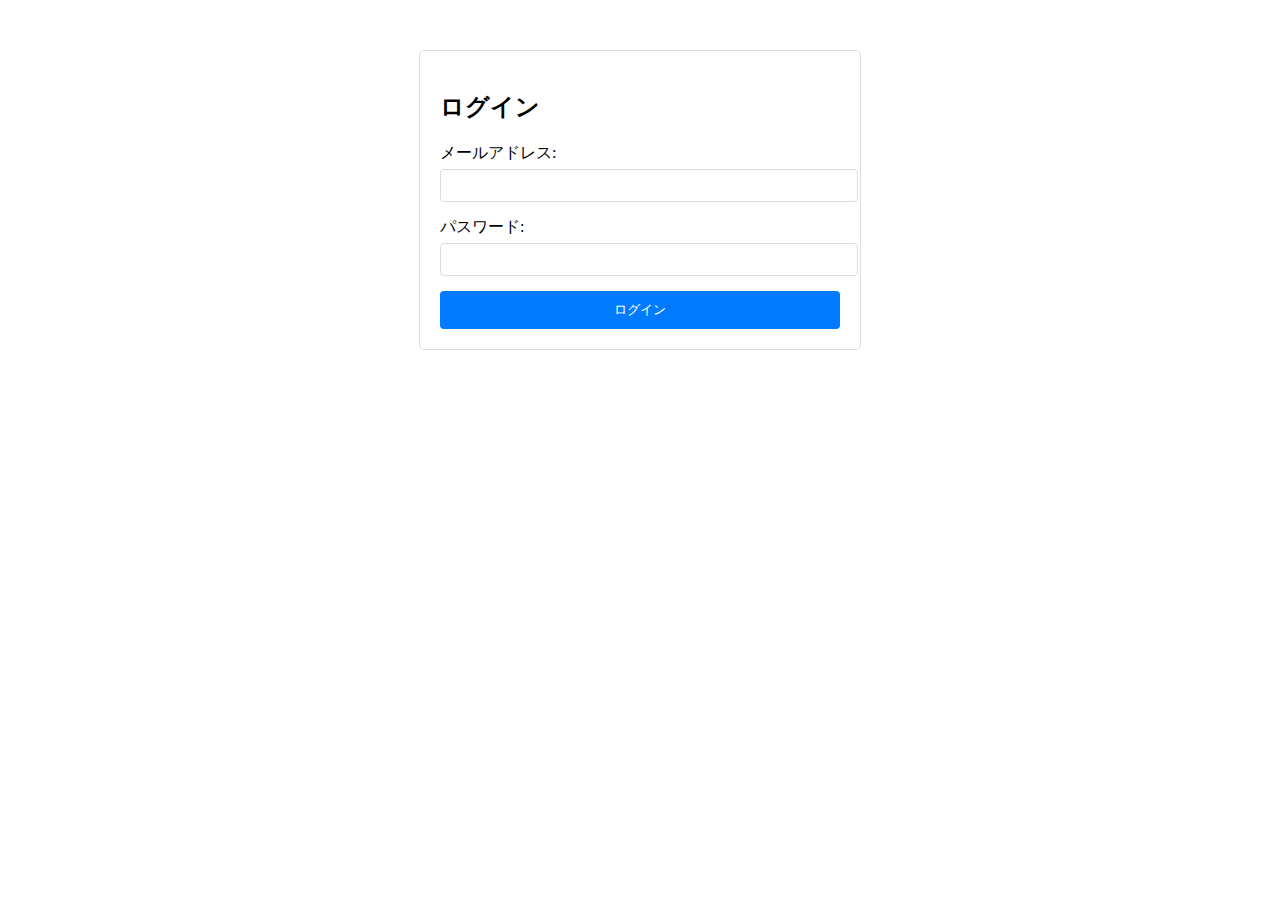
<file: templates/auth/login.html>
<!DOCTYPE html>
<html lang="ja">
<head>
    <meta charset="UTF-8">
    <meta name="viewport" content="width=device-width, initial-scale=1.0">
    <title>ログイン</title>
    <style>
        .login-container {
            max-width: 400px;
            margin: 50px auto;
            padding: 20px;
            border: 1px solid #ddd;
            border-radius: 5px;
        }
        .form-group {
            margin-bottom: 15px;
        }
        .form-group label {
            display: block;
            margin-bottom: 5px;
        }
        .form-group input {
            width: 100%;
            padding: 8px;
            border: 1px solid #ddd;
            border-radius: 4px;
        }
        .btn {
            background-color: #007bff;
            color: white;
            padding: 10px 15px;
            border: none;
            border-radius: 4px;
            cursor: pointer;
            width: 100%;
        }
        .error-message {
            color: red;
            display: none;
            margin-top: 10px;
        }
    </style>
</head>
<body>
    <div class="login-container">
        <h2>ログイン</h2>
        <div id="error-message" class="error-message"></div>
        <form id="login-form">
            <div class="form-group">
                <label for="email">メールアドレス:</label>
                <input type="email" id="email" name="email" required>
            </div>
            <div class="form-group">
                <label for="password">パスワード:</label>
                <input type="password" id="password" name="password" required>
            </div>
            <button type="submit" class="btn">ログイン</button>
        </form>
    </div>

    <script>
        document.getElementById('login-form').addEventListener('submit', async (e) => {
            e.preventDefault();
            
            const email = document.getElementById('email').value;
            const password = document.getElementById('password').value;
            
            try {
                const response = await fetch('/login', {
                    method: 'POST',
                    headers: {
                        'Content-Type': 'application/json',
                    },
                    body: JSON.stringify({ email, password })
                });
                
                const data = await response.json();
                
                if (response.ok) {
                    // JWTトークンを保存
                    localStorage.setItem('access_token', data.access_token);
                    
                    // 保護されたページの内容を取得
                    fetch('/protected', {
                        headers: {
                            'Authorization': `Bearer ${data.access_token}`
                        }
                    })
                    .then(response => response.text())
                    .then(html => {
                        // 現在のページの内容を保護されたページの内容で置き換え
                        document.documentElement.innerHTML = html;
                    })
                    .catch(error => {
                        console.error('保護されたページの取得に失敗:', error);
                        const errorMessage = document.getElementById('error-message');
                        errorMessage.textContent = 'ページの取得に失敗しました';
                        errorMessage.style.display = 'block';
                    });
                } else {
                    const errorMessage = document.getElementById('error-message');
                    errorMessage.textContent = data.message;
                    errorMessage.style.display = 'block';
                }
            } catch (error) {
                console.error('ログインエラー:', error);
                const errorMessage = document.getElementById('error-message');
                errorMessage.textContent = 'ログイン処理中にエラーが発生しました';
                errorMessage.style.display = 'block';
            }
        });
    </script>
</body>
</html>
</file>
